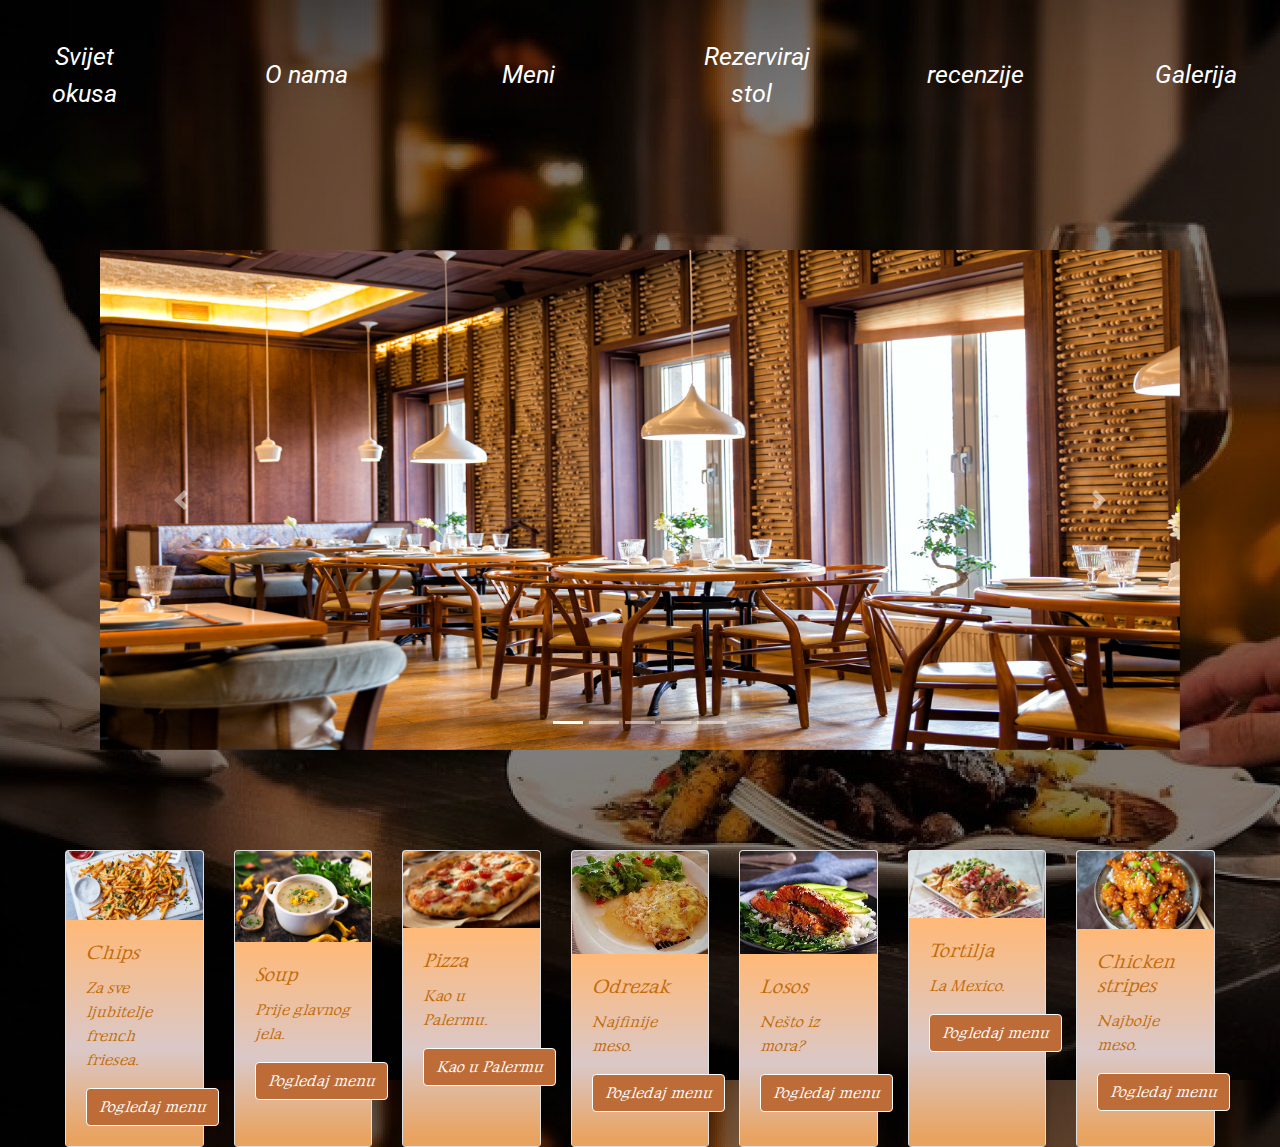
<file: novo/projekt/galerija.html>
<!DOCTYPE html>
<html lang="hr">
<head>
    <meta charset="UTF-8">
    <meta http-equiv="X-UA-Compatible" content="IE=edge">
    <meta name="viewport" content="width=device-width, initial-scale=1.0">
    <title>Document</title>

    <link rel="stylesheet" href="https://maxcdn.bootstrapcdn.com/bootstrap/4.0.0/css/bootstrap.min.css" integrity="sha384-Gn5384xqQ1aoWXA+058RXPxPg6fy4IWvTNh0E263XmFcJlSAwiGgFAW/dAiS6JXm" crossorigin="anonymous">

    <script src="https://code.jquery.com/jquery-3.2.1.slim.min.js" integrity="sha384-KJ3o2DKtIkvYIK3UENzmM7KCkRr/rE9/Qpg6aAZGJwFDMVNA/GpGFF93hXpG5KkN" crossorigin="anonymous"></script>
    <script src="https://cdnjs.cloudflare.com/ajax/libs/popper.js/1.12.9/umd/popper.min.js" integrity="sha384-ApNbgh9B+Y1QKtv3Rn7W3mgPxhU9K/ScQsAP7hUibX39j7fakFPskvXusvfa0b4Q" crossorigin="anonymous"></script>
    <script src="https://maxcdn.bootstrapcdn.com/bootstrap/4.0.0/js/bootstrap.min.js" integrity="sha384-JZR6Spejh4U02d8jOt6vLEHfe/JQGiRRSQQxSfFWpi1MquVdAyjUar5+76PVCmYl" crossorigin="anonymous"></script>
    <link rel="stylesheet" href="css/style.css">
    <link rel="stylesheet" href="https://cdnjs.cloudflare.com/ajax/libs/font-awesome/4.7.0/css/font-awesome.min.css">


</head>
<body class="galerija">



    <div class="navbar">
        <a href="index.html"><span>Svijet okusa</span></a>
        <a href="O_nama.html"><span>O nama</span></a>
        <a href="menu.html"><span>Meni</span></a>
        <a href="rezervirajStol.html"><span>Rezerviraj stol</span></a>
        <a href="recenzije.html"><span>recenzije</span></a>
        <a href="galerija.html"><span>Galerija</span></a>

    </div>





<!--Carousel  bootstrapov doraden-->


<div class="prvicarousel">

    

<div id="carouselExampleIndicators" class="carousel slide" data-ride="carousel">
    <ol class="carousel-indicators">
        <li data-target="#carouselExampleIndicators" data-slide-to="0" class="active"></li>
        <li data-target="#carouselExampleIndicators" data-slide-to="1"></li>
        <li data-target="#carouselExampleIndicators" data-slide-to="2"></li>
        <li data-target="#carouselExampleIndicators" data-slide-to="3"></li>
        <li data-target="#carouselExampleIndicators" data-slide-to="4"></li>
    </ol>
    <div class="carousel-inner">
        <div class="carousel-item active">
            <img class="d-block w-100" src="..//projekt/slike/background2.jpg" alt="First slide">
            <div class="carousel-caption d-none d-md-block">
                
            </div>
        </div>
        <div class="carousel-item">
            <img class="d-block w-100" src="..//projekt/slike/header1.jpg" alt="Second slide">
        </div>
        <div class="carousel-item">
            <img class="d-block w-100" src="..//projekt/slike/test.jpg" alt="Third slide">
        </div>
        <div class="carousel-item">
            <img class="d-block w-100" src="..//projekt/slike/rezerviraj.jpg" alt="Fourth slide">
        </div>
        <div class="carousel-item">
            <img class="d-block w-100" src="..//projekt/slike/menu_background.jpg" alt="Fifth slide">
        </div>
    </div>
    <a class="carousel-control-prev" href="#carouselExampleIndicators" role="button" data-slide="prev">
        <span class="carousel-control-prev-icon" aria-hidden="true"></span>
        <span class="sr-only">Previous</span>
    </a>
    <a class="carousel-control-next" href="#carouselExampleIndicators" role="button" data-slide="next">
        <span class="carousel-control-next-icon" aria-hidden="true"></span>
        <span class="sr-only">Next</span>
    </a>
</div>


    
</div>

<div class="card-deck">

<div class="card" style="width: 18rem;">
  <img class="card-img-top" src="../projekt/slike/chips.jpg" alt="Card image cap">
  <div class="card-body">
    <h5 class="card-title">Chips</h5>
    <p class="card-text">Za sve ljubitelje french friesea.</p>
    <a href="..//projekt/menu.html" class="btn btn-primary">Pogledaj menu</a>
  </div>
</div>

<div class="card" style="width: 18rem;">
  <img class="card-img-top" src="../projekt/slike/juha.jpg" alt="Card image cap">
  <div class="card-body">
    <h5 class="card-title">Soup</h5>
    <p class="card-text">Prije glavnog jela.</p>
    <a href="..//projekt/menu.html" class="btn btn-primary">Pogledaj menu</a>
  </div>
</div>

<div class="card" style="width: 18rem;">
  <img class="card-img-top" src="../projekt/slike/pizza.jpg" alt="Card image cap">
  <div class="card-body">
    <h5 class="card-title">Pizza</h5>
    <p class="card-text">Kao u Palermu.</p>
    <a href="..//projekt/menu.html" class="btn btn-primary">Kao u Palermu</a>
  </div>
</div>

<div class="card" style="width: 18rem;">
  <img class="card-img-top" src="../projekt/slike/podrezak.jpg" alt="Card image cap">
  <div class="card-body">
    <h5 class="card-title"> Odrezak</h5>
    <p class="card-text">Najfinije meso.</p>
    <a href="..//projekt/menu.html" class="btn btn-primary">Pogledaj menu</a>
  </div>
</div>

<div class="card" style="width: 18rem;">
  <img class="card-img-top" src="../projekt/slike/losos.jpg" alt="Card image cap">
  <div class="card-body">
    <h5 class="card-title">Losos</h5>
    <p class="card-text">Nešto iz mora?</p>
    <a href="..//projekt/menu.html" class="btn btn-primary">Pogledaj menu</a>
  </div>
</div>

<div class="card" style="width: 18rem;">
  <img class="card-img-top" src="../projekt/slike/tortila.jpg" alt="Card image cap">
  <div class="card-body">
    <h5 class="card-title">Tortilja </h5>
    <p class="card-text">La Mexico.</p>
    <a href="..//projekt/menu.html" class="btn btn-primary">Pogledaj menu</a>
  </div>
</div>

<div class="card" style="width: 18rem;">
  <img class="card-img-top" src="../projekt/slike/slatkoljutapiletina.jpg" alt="Card image cap">
  <div class="card-body">
    <h5 class="card-title">Chicken stripes </h5>
    <p class="card-text">Najbolje meso.</p>
    <a href="..//projekt/menu.html" class="btn btn-primary">Pogledaj menu</a>
  </div>
</div>


</div>
















</body>
</html>
</file>
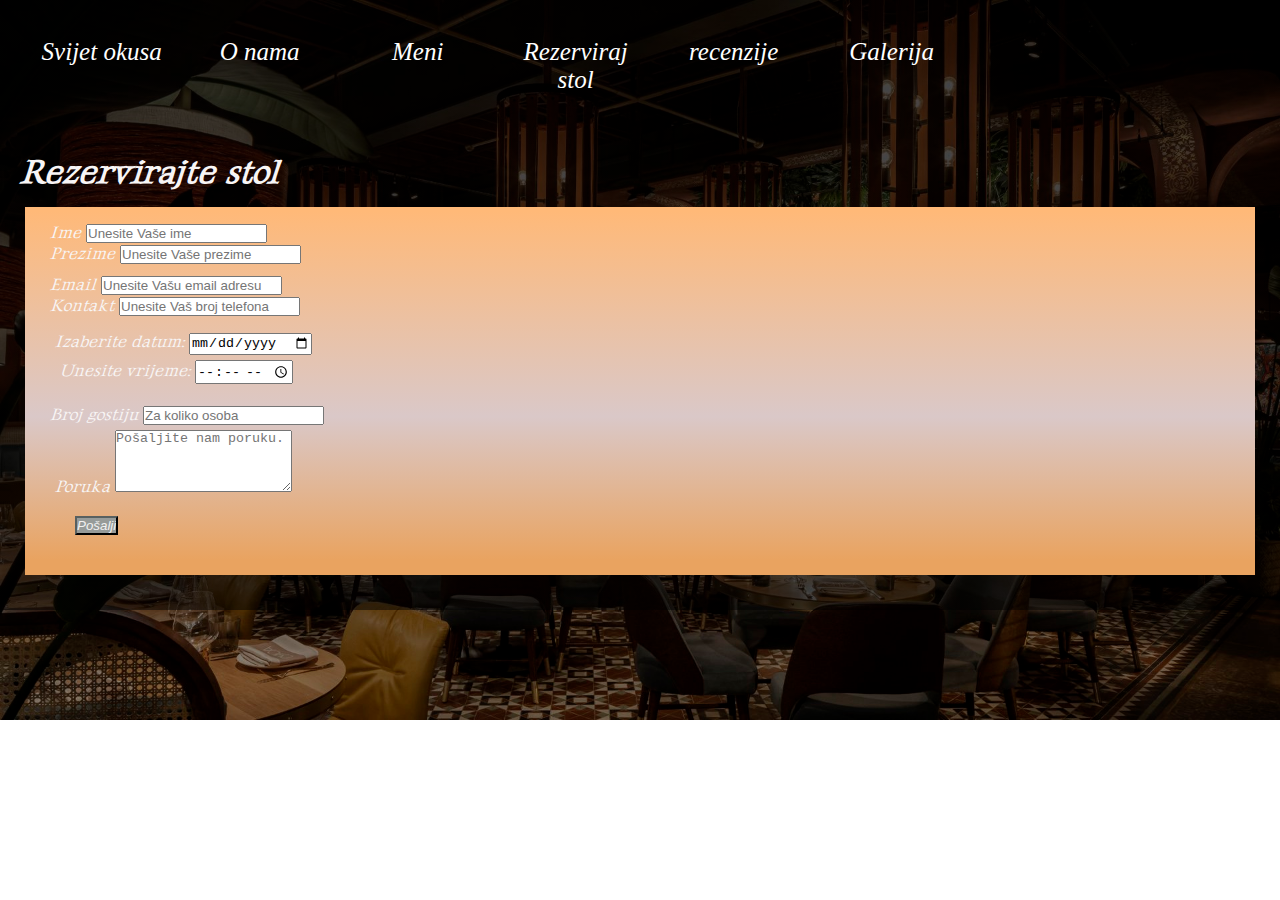
<file: novo/projekt/rezervirajStol.html>
<!DOCTYPE html>
<html lang="hr">
<head>
    <meta charset="UTF-8">
    <meta http-equiv="X-UA-Compatible" content="IE=edge">
    <meta name="viewport" content="width=device-width, initial-scale=1.0">
    <link href="https://cdn.jsdelivr.net/npm/bootstrap@5.1.3/dist/css/bootstrap.min.css" rel="stylesheet"
        integrity="sha384-1BmE4kWBq78iYhFldvKuhfTAU6auU8tT94WrHftjDbrCEXSU1oBoqyl2QvZ6jIW3" crossorigin="anonymous">
    <link rel="stylesheet" href="css/style.css">
    <link rel="stylesheet" href="https://cdnjs.cloudflare.com/ajax/libs/font-awesome/4.7.0/css/font-awesome.min.css">



</head>
<body class="stol">


    <div class="navbar">
        <a href="index.html"><span>Svijet okusa</span></a>
        <a href="O_nama.html"><span>O nama</span></a>
        <a href="menu.html"><span>Meni</span></a>
        <a href="rezervirajStol.html"><span>Rezerviraj stol</span></a>
        <a href="recenzije.html"><span>recenzije</span></a>
        <a href="galerija.html"><span>Galerija</span></a>

    </div>
    


    <!-- Forma uzeta sa bootstrapa random stranice -->

    <div class="container"> <div class=" text-center mt-5 ">
        <h1>Rezervirajte stol</h1>
    </div>
    <div class="row ">
        <div class="col-lg-7 mx-auto">
            <div class="card mt-2 mx-auto p-4 bg-light">
                <div class="card-body bg-light">
                    <div class="container">
                        <!-- ovo ispod connect tocka php makni ak neuspijes-->
                        <form action="?" id="contact-form" role="form" method="get">
                            <div class="controls">
                                <div class="row">
                                    <div class="col-md-6">
                                        <div class="form-group"> <label for="form_name">Ime</label> <input id="form_name" type="text" name="name" class="form-control" placeholder="Unesite Vaše ime" required="required" data-error="Molim Vas uneiste ime."> </div>
                                    </div>
                                    <div class="col-md-6">
                                        <div class="form-group"> <label for="form_lastname">Prezime</label> <input id="form_lastname" type="text" name="surname" class="form-control" placeholder="Unesite Vaše prezime" required="required" data-error="Molim Vas unesite prezime."> </div>
                                    </div>
                                </div>
                                <div class="row">
                                    <div class="col-md-6">
                                        <div class="form-group"> <label for="form_email">Email </label> <input id="form_email" type="email" name="email" class="form-control" placeholder="Unesite Vašu email adresu" required="required" data-error="Unesite ispravan email."> </div>
                                    </div>
                                    <div class="col-md-6">
                                        <div class="form-group"> <label for="form_number">Kontakt</label> <input id="form_number" type="tel" name="tel" class="form-control" placeholder="Unesite Vaš broj telefona" required="required" data-error="Unesite broj telefona."> </div>
                                    </div>
                                </div>

                                <div class="row">
                                    <div class="col-md-6">
                                

                                <div class="row">
                                    <div class="col-md-6">
                                <form action="/action_page.php">
                                    <label for="date">Izaberite datum:</label>
                                    <input type="date" id="izabrani_datum" name="datum">
                                    
                                  

                                </div>



                                <div class="row">
                                    <div class="col-md-6">
                                <form action="/action_page.php">
                                    <label for="time">Unesite vrijeme:</label>
                                    <input type="time" id="time" name="time">
                                  </form>
                                </div>
                            </div>





                            </div>
                        </div>
                    </div>

                    <div class="row">
                        <div class="col-md-6">
                            <div class="form-group"> <label for="gosti">Broj gostiju </label> <input id="bgostiju" type="list" name="brojGosti" class="form-control" placeholder="Za koliko osoba" required="required" data-error="ovo polje je obavezno."> 
                        </div>

                                <div class="row">
                                    <div class="col-md-12">
                                        <div class="form-group"> <label for="form_message">Poruka</label> <textarea id="form_message" name="poruka" class="form-control" placeholder="Pošaljite nam poruku." rows="4" required="not required" data-error="Ostavite nam poruku."></textarea> </div>
                                    </div>
                                    <div class="col-md-12"> <input type="submit" class="btn btn-success btn-send pt-2 btn-block " value="Pošalji"> </div>
                                </div>
                            </div>
                        </form>
                    </div>
                </div>
            </div> <!-- /.8 -->
        </div> <!-- /.row-->
    </div>
</div>













</body>
</html>
</file>
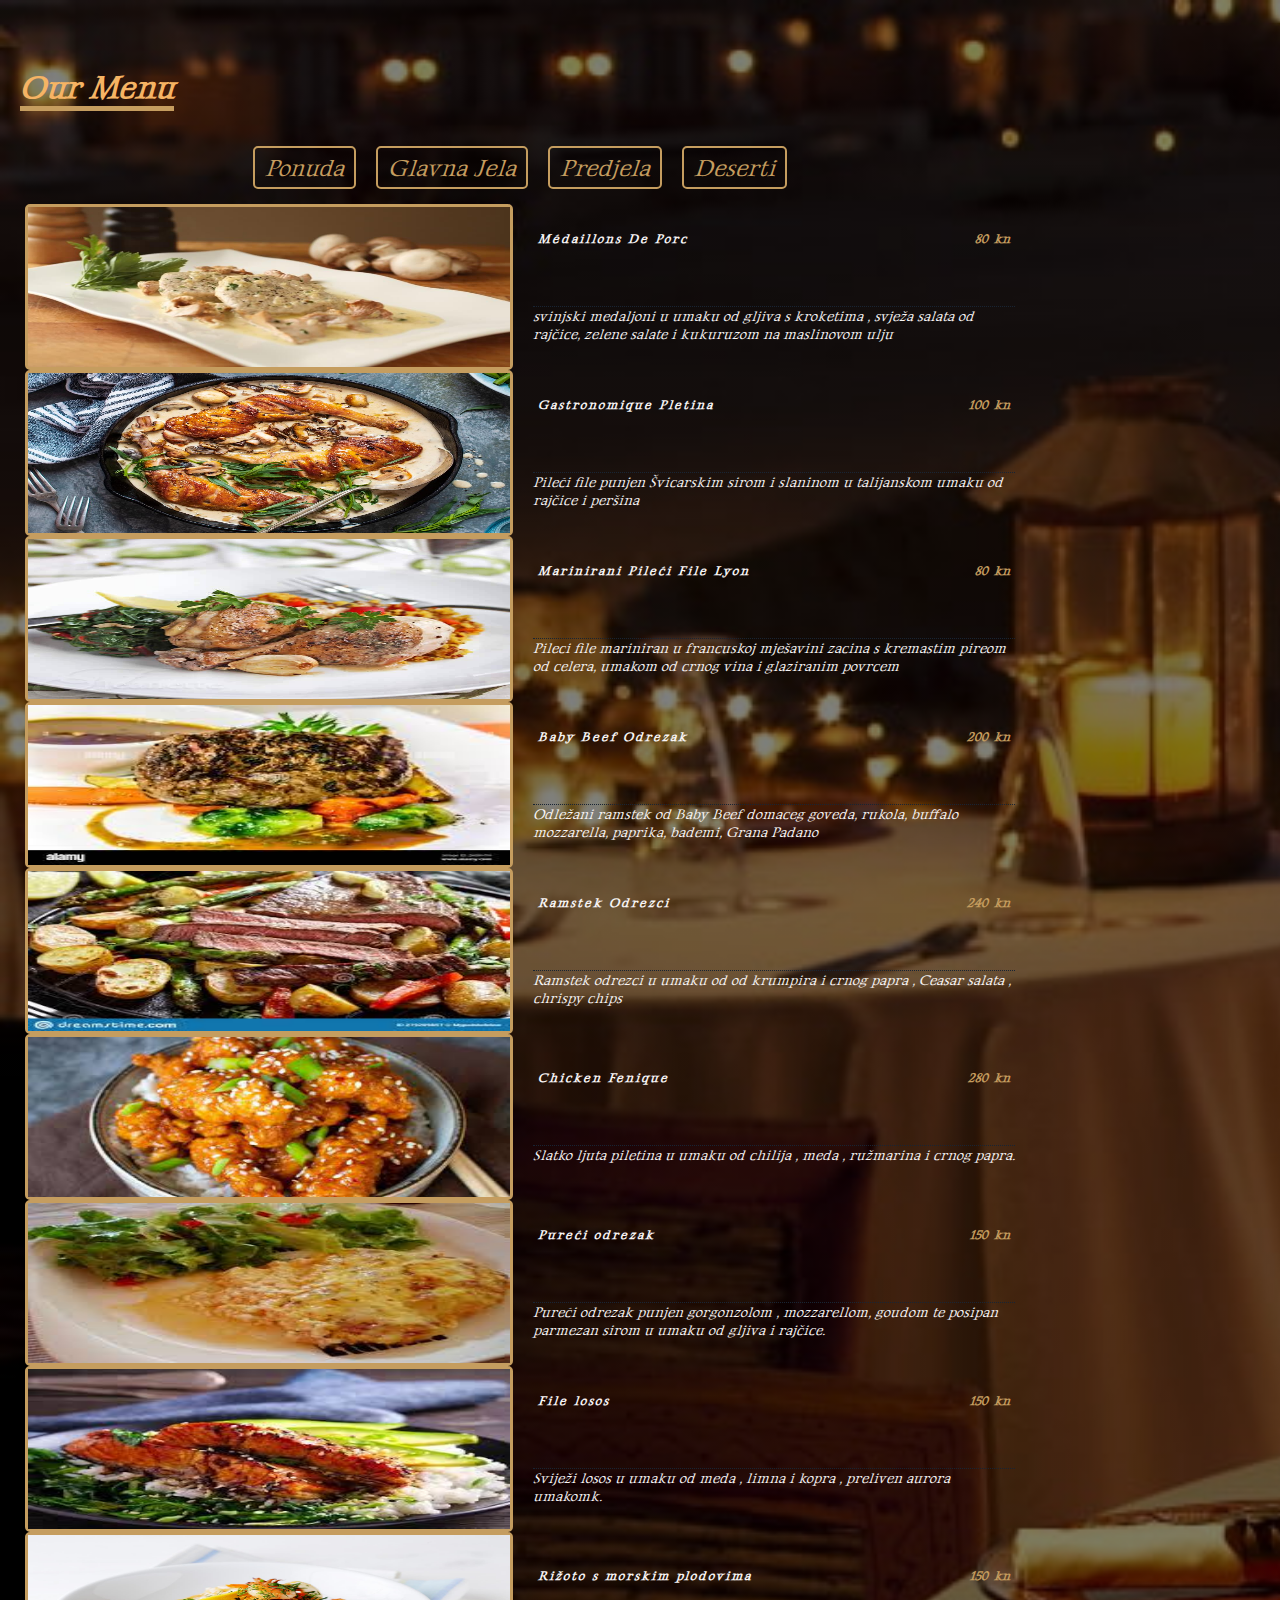
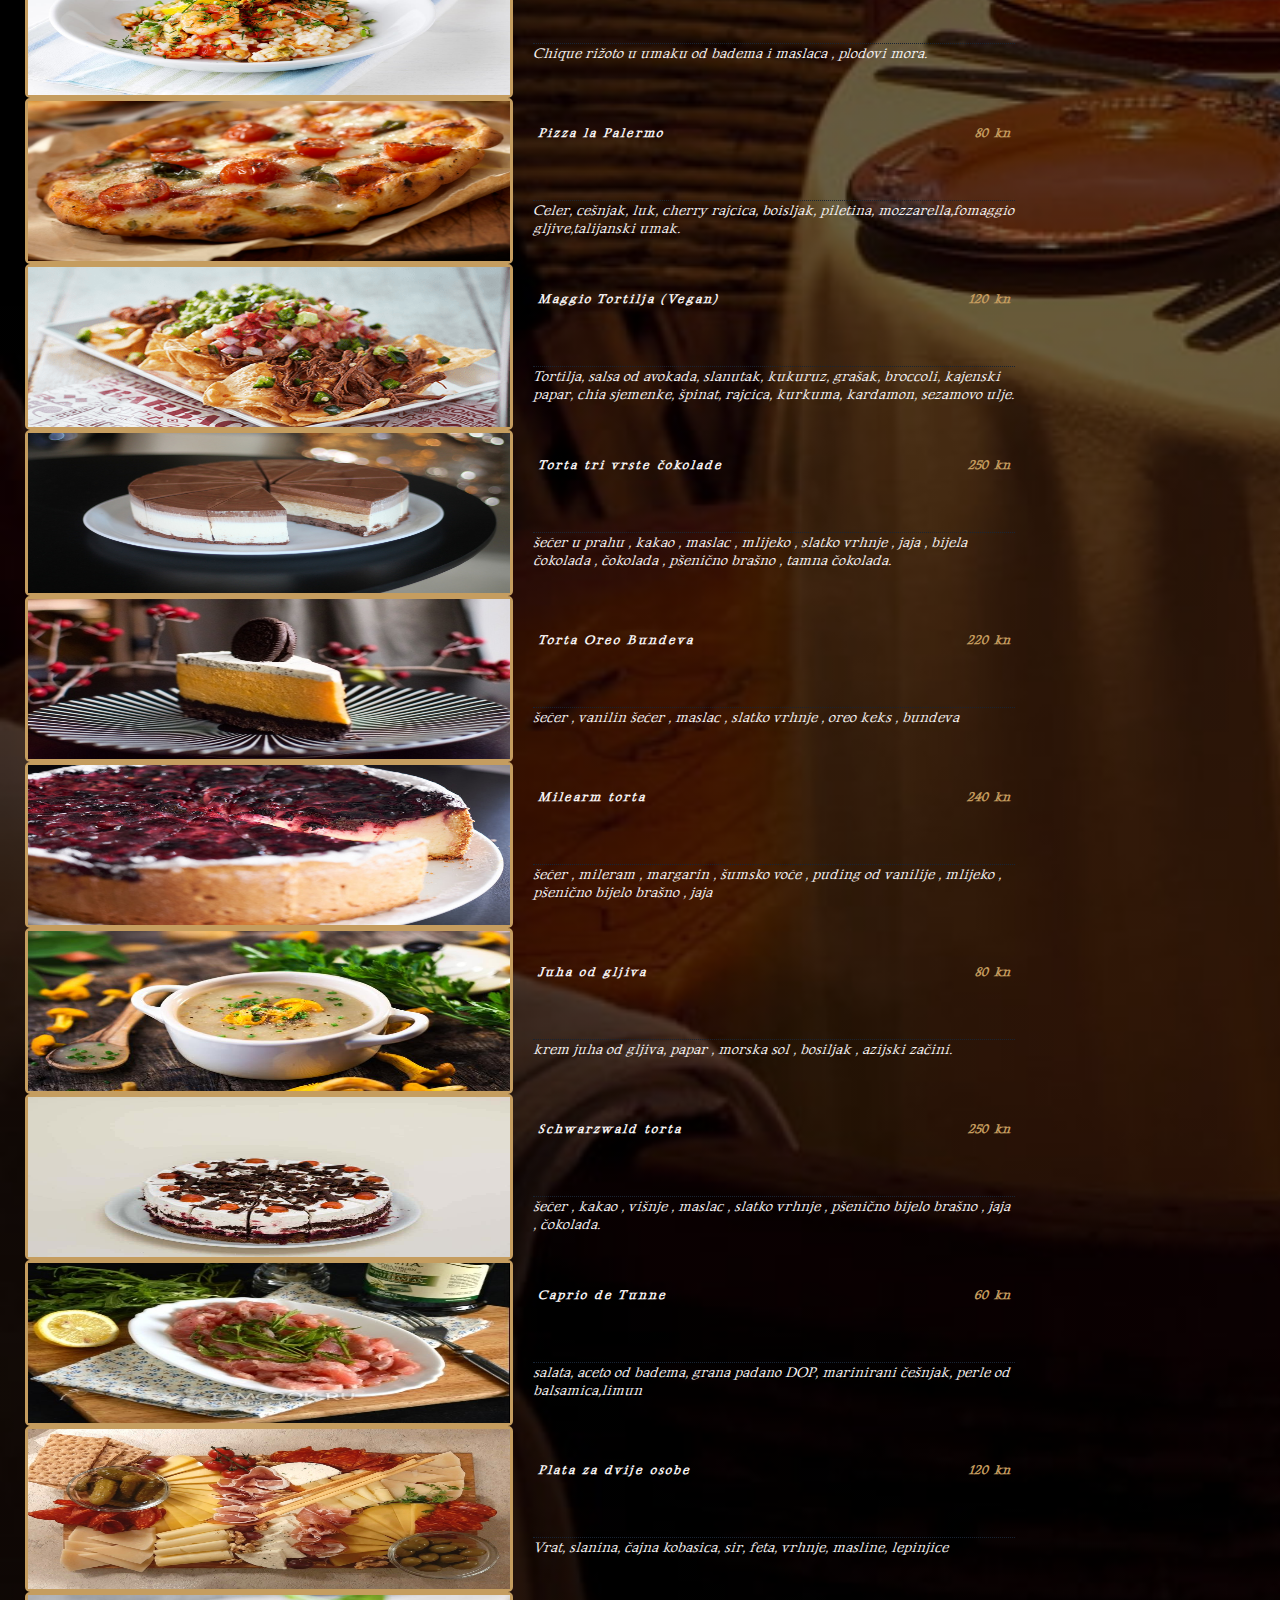
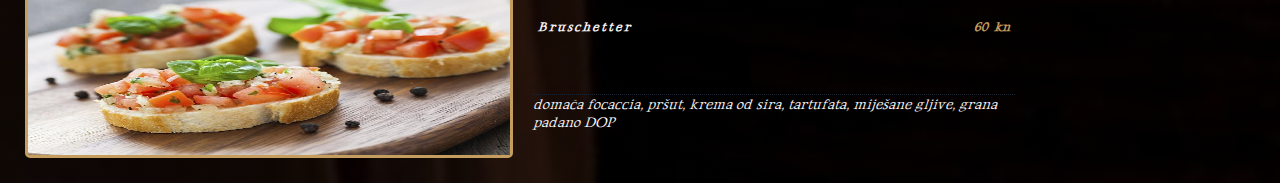
<file: novo/projekt/tester.html>
<!DOCTYPE html>
<html lang="en">
<head>
    <meta charset="UTF-8">
    <meta http-equiv="X-UA-Compatible" content="IE=edge">
    <meta name="viewport" content="width=device-width, initial-scale=1.0">
    <title>Res Menu</title>
    <!-- css -->
    <link rel="stylesheet" href="./css/style.css">
    <!-- bootstrap -->
    <link href="https://cdn.jsdelivr.net/npm/bootstrap@5.0.1/dist/css/bootstrap.min.css" rel="stylesheet" integrity="sha384-+0n0xVW2eSR5OomGNYDnhzAbDsOXxcvSN1TPprVMTNDbiYZCxYbOOl7+AMvyTG2x" crossorigin="anonymous">

</head>
<body class="menu">
    <div class="container" style="max-width: 1000px;">
        <!-- Menu title -->
        <div class="menu-title text-center">
            <span>Our Menu</span>
        </div>
        <!-- catagories -->
        <div class="catagories text-center">
            <ul>
                <li>Ponuda</li>
                <li>Glavna Jela</li>
                <li>Predjela</li>
                <li>Deserti</li>
                
            </ul>
        </div>
    
        <div class="row food-container">
            
                <!-- content div -->
            

           
           
           
        </div>
        

    </div> <!--Container ends here-->
<!-- custom script -->
<script src="menu.js"></script>
<!-- bootstrap scripts -->
<script src="https://cdn.jsdelivr.net/npm/@popperjs/core@2.9.2/dist/umd/popper.min.js" integrity="sha384-IQsoLXl5PILFhosVNubq5LC7Qb9DXgDA9i+tQ8Zj3iwWAwPtgFTxbJ8NT4GN1R8p" crossorigin="anonymous"></script>
<script src="https://cdn.jsdelivr.net/npm/bootstrap@5.0.1/dist/js/bootstrap.min.js" integrity="sha384-Atwg2Pkwv9vp0ygtn1JAojH0nYbwNJLPhwyoVbhoPwBhjQPR5VtM2+xf0Uwh9KtT" crossorigin="anonymous"></script>
</body>
</html>
</file>
<file: novo/projekt/css/style.css>
@import url('https://fonts.googleapis.com/css2?family=Luxurious+Roman&display=swap');
@import url('https://fonts.googleapis.com/css?family=Saira+Semi+Condensed&display=swap');
@import url("https://fonts.googleapis.com/css2?family=Roboto&display=swap");


/*********             INDEX STRANICA     *********/


/* lagan nacin da popunim rubove kod navbara i ostalih stvari , sve automatski margine i padinge stavi na 0 */

* {
  padding: 0;
  margin: 0;
}

/*ako mi se ne svida izgled slova promjeni lux roman'*/
body.index {

  font-family: 'Luxurious Roman';
  background:url("../slike/pocetna.jpg"),no-repeat ;
  background-size:absolute;
  
  }

/* navigacijska traka */

.navbar {
  width: 100%;
  padding: 0.6cm;
  overflow: auto;
  
  
  /*
  background: linear-gradient(0deg, rgba(107,65,25,1) 1%, rgba(8,8,8,1) 44%, rgba(98,62,29,1) 100%); */
  
}

/* linkovi u nav traci */
.navbar a {
  float: left;
  padding: 15px;
  color: rgb(255, 255, 255);
  text-decoration: none;
  font-size: 25px;
  width: 10%; 
  text-align:center; 
  font-style: italic;
}


  /*PROSVJETLI LINKOVE U NAVU KAD SE PRELAZI MISEM ----> UKRADENO OD NEKOG LIKA , NOT RLY STAVIO JE KOD ONLINE */
  .navbar a{
    cursor: pointer
  }
  a span{
    transition: .5s linear
  }
  a:hover span:nth-child(1){
    margin-right: 5px
  }
  a:hover span:nth-child(1):after{
    content: "";
  }
  a:hover span:nth-child(2){
    margin-left: 30px
  }
  a:hover span{
    color: rgb(248, 248, 248);
    text-shadow: 0 0 10px #fff,
                 0 0 20px #fff, 
                 0 0 40px #fff;
  }




a:hover{
  -webkit-transform: scale(1.2);
  -ms-transform: scale(1.2);
  transform: scale(1.2);
  
}



/* mjenjanje boje prilikom prelaska misa */
.navbar a:hover {
  background: linear-gradient(to right, #c26b08, #ec9339,#f37f12, #f18100);
  -webkit-text-fill-color: transparent;
  -webkit-background-clip: text;

}



/*********             MENU STRANICA     *********/
body.menu {
  Background: linear-gradient( rgba(0, 0, 0, 0.5), rgba(0, 0, 0, 0.5)),url("../slike/menu_background.jpg");
  background-repeat: no-repeat;
  background-size: cover;

  
}






/*********             O NAMA STRANICA     *********/
body.O_nama {
  Background: linear-gradient( rgba(0, 0, 0, 0.5), rgba(0, 0, 0, 0.5)),url("../slike/header1.jpg");
  background-size: absolute;
}

.O_nama p {
  font-size: 25px;
  color: #f6b464;
  font-family: "Luxurious Roman";
  width: 30cm;
  height: 1.5cm;
  padding:0.5mm;
  margin: 0.5cm;
  margin-left: 10cm;
  
}

.O_nama h1{
  font-family: "Luxurious Roman";
  color: #eeeae5;
  font-size: 50px;
  height: 1.2cm;
  margin: 1cm;
  margin-left: 20cm;
  }


.O_nama h3{
  font-family: "Luxurious Roman";
  color: #eeeae5;
  font-size: 20px;
  height: 1.2cm;
  margin: 1cm;
  margin-left: 20cm;
}






.button-76 {
  position: relative;
  display: inline-block;
  padding: 30px 61px;
  border-radius: 4px;
  color: #efb01c;
  text-decoration: none;
  text-transform: uppercase;
  overflow: hidden;
  margin: 25px;
  font-family: "Roboto", sans-serif;
  filter: hue-rotate(0deg);
  border: 2px solid #efb01c;
  transition: all 0.1s linear;
}
.button-76:hover {
  border: 1px solid transparent;
}
.button-76:hover span {
  position: absolute;
  display: block;
}
.button-76:hover span:nth-child(1) {
  filter: hue-rotate(0deg);
  top: 0;
  left: 0;
  width: 100%;
  height: 3px;
  background: linear-gradient(90deg, transparent, #efb01c);
  animation: animate1 1s linear infinite;
}
@keyframes animate1 {
  0% {
    left: -100%;
  }
  50%, 100% {
    left: 100%;
  }
}
.button2:hover span:nth-child(2) {
  filter: hue-rotate(60deg);
  top: -100%;
  right: 0;
  width: 3px;
  height: 100%;
  background: linear-gradient(180deg, transparent, #efb01c);
  animation: animate2 1s linear infinite;
  animation-delay: 0.25s;
}
@keyframes animate2 {
  0% {
    top: -100%;
  }
  50%, 100% {
    top: 100%;
  }
}
.button-76:hover span:nth-child(3) {
  filter: hue-rotate(120deg);
  bottom: 0;
  right: 0;
  width: 100%;
  background: linear-gradient(270deg, transparent, #efb01c);
  animation: animate3 1s linear infinite;
  animation-delay: 0.5s;
}
@keyframes animate3 {
  0% {
    right: -100%;
    height: 3px;
  }
  50%, 100% {
    height: 2px;
    right: 100%;
  }
}
.button-76:hover span:nth-child(4) {
  filter: hue-rotate(300deg);
  bottom: -100%;
  left: 0;
  width: 3px;
  height: 100%;
  background: linear-gradient(360deg, transparent, #efb01c);
  animation: animate4 1s linear infinite;
  animation-delay: 0.75s;
}
@keyframes animate4 {
  0% {
    bottom: -100%;
  }
  50%, 100% {
    bottom: 100%;
  }
}





.button-76 {
  background-color: #cf9024;
  background-image: linear-gradient(to bottom right, #fcd34d, #ef4444, #ecc348);
  border: 0;
  border-radius: .25rem;
  box-sizing: border-box;
  color: #fff;
  cursor: pointer;
  font-family: ui-sans-serif,system-ui,-apple-system,system-ui,"Segoe UI",Roboto,"Helvetica Neue",Arial,"Noto Sans",sans-serif,"Apple Color Emoji","Segoe UI Emoji","Segoe UI Symbol","Noto Color Emoji";
  font-size: 12px;
  font-weight: 600;
  line-height: 0.5;
  padding: 1rem;
  text-align: center;
  user-select: none;
  -webkit-user-select: none;
  touch-action: manipulation;
  margin-left: 35%;

}

.button-76:hover {
  box-shadow: none;
}

@media (min-width: 1024px) {
  .button-76 {
    font-size: 20px;
    padding: 1rem 1.5rem;
    line-height: 32px;
  }
}






/*****************MENU*********************/


/*postavi wrapper opcije  za slike u sredinu i marginu stavi na 100 ****/
.wrapper {
  width: 1200px;
  margin: 100px auto;
}


.title {
  margin-bottom: 60px;
}

.title h4 {
  font-family: "Luxurious Roman";
  font-size: 36px;
  position: relative;
  display: inline-block;
  color: rgb(246, 181, 100);
  
}

.title h4 span {
  display: block;
  font-size: 30px;
  font-style: italic;
  margin-bottom: -15px;
  color: rgb(246, 181, 100);
  padding: 50px;
  


}

.title h3 {
  font-size: 25px;
  font-style: italic;
  color: rgb(246, 181, 100);
  padding-right: 50px;
  text-align: center;

}

.menu {
  display: flex;
  flex-wrap: wrap;
  justify-content: space-between;

}


.single-menu {
  flex-basis: 580px;
  margin-bottom: 40px;
  padding-bottom: 40px;
  border-bottom: 1px solid rgb(246, 181, 100);
}



/***ukradeno s yt-a ,omogucuje mi da odabirem elemente po njegovom indexu */
.single-menu:nth-child(5), .single-menu:nth-child(6){
  border-bottom: 0;

}



/** sam da ih postavljam u redove , ok je  ne moram mjenjat kasnije , mozda center ---> postavi novac i opis kod sredine slike */
.single-menu {
  display: flex;
  flex-direction: row;
  align-items: center;
}

.single-menu img {
  max-width: 180px;
  margin-right: 30px;
  border-radius: 50%;
  border: 1px solid rgb(246, 181, 100);
  padding: 3px;



}

.single-menu h4 {
  text-transform:capitalize;
  font-size: 20px;
  border-bottom: 1px dashed rgb(248, 219, 184); /* crta izmedu h4 i paragrampha --> meh nez ocu ostavit */
  font-style: italic;
  border-bottom: 1px dashed rgb(246, 181, 100);
  margin-bottom: 1px dashed rgb(246, 181, 100);
  padding-bottom: 5px;
  font-style: italic;
  color: rgb(246, 181, 100);

}



/**** Cijenu sam stavio na desno --> razlog kom-mozda stavit u sredinu ****/
.single-menu h4 span {
  float: right;
  color: rgb(246, 181, 100);
  font-style: italic;
}


.menu-content p {
  color: rgb(246, 181, 100);
  font-style: italic;
  size: 30px;

}


.sekcija {
  margin: auto;
  padding: auto;
  
  
}







/****rezerviraj stol web page ****/

.stol {
  Background: linear-gradient( rgba(0, 0, 0, 0.5), rgba(0, 0, 0, 0.5)),url("../slike/rezerviraj.jpg");
  background-repeat: no-repeat;
  background-size: cover;
}

.container {
  font-family: "Luxurious Roman";
  margin: 10px;
  padding: 10px;
  font-size: 17px;
  font-style: italic;
  color: #f8f5f5;
  

}

.row {
  padding: 5px;
  
}

.btn-success {
  font-style: italic;
  color: #f1f1f1;
  margin: 20px;
  background-color: #979b99;
  border-color: #0b0c0c;
}


.btn-success:hover {
  color: #fff;
  background-color: #d3982a;
  border-color: #a8690b;
}

.bg-light {

background: rgb(233,163,96);
background: linear-gradient(0deg, rgb(247, 169, 96) 4%, rgba(218,200,200,1) 43%, rgb(252, 176, 105) 99%);
}


/*********galerija html **************/

.prvicarousel {
  padding: 50px;
  margin: 50px;
  top: 0;
  left: 0;
  min-height: 200px;


  font-style: italic;
  color: #c26b08;
  font-family: "Luxurious Roman";

  
}



.galerija {
  Background: linear-gradient( rgba(0, 0, 0, 0.5), rgba(0, 0, 0, 0.5)),url("../slike/galerija.jpg");
}

.carousel-item{
  height: 500px;
} 
.carousel-item img{
  height: 500px;
}



/****BOOTSTRAP CARDS U GALERIJI *************/


.card-deck {
  margin-left: 50px;
  margin-right: 50px;

  font-style: italic;
  color: #c26b08;;
  font-family: "Luxurious Roman";
}

.card-body {
  background: linear-gradient(0deg, rgba(233,163,96,1) 4%, rgba(218,200,200,1) 43%, rgba(255,185,120,1) 99%);
}

.btn-primary {
background-color: #bd6c37;
border-color:white;
}

.btn-primary:hover {
  color: #fff;
  background-color: #d3982a;
  border-color: #a8690b;

}


/************************ test--> video za index stranicu ******************/
.video-container {
  
  top: 0;
  left: 0;
  width: 100%;
  height: 100%;
  
  z-index: -2;
  object-fit: cover;
  position: fixed;
  

}

.recenzijee {
  display: table-row;
}



/***********************************************recenzije************************/
@import url('https://fonts.googleapis.com/css2?family=Open+Sans:wght@300;400;600;700;800&display=swap');

:root{
    --golden : #c59d5f;

}

.menu-title{
    margin-top: 3rem;
}
.menu-title  span{
    font-size: 2rem;
    font-weight: 700;
    width: 10%;
    color:#f6b464;;
    border-bottom: 5px solid var(--golden);
}
.catagories ul {
    display: flex;
    list-style: none;
    justify-content: center;
    margin-top: 30px;
}
.catagories ul li {
    margin: 10px;
    padding: 5px 10px;
    font-size: 1.5rem;
    border: 2px solid var(--golden);
    border-radius: 5px;
    color: var(--golden)
}
.catagories ul li:hover{
    background-color: var(--golden);
    color: white;
}
/* content */
.content{
    display: flex;
    justify-content: center;
    align-items: center;
   
    
}
.content .c-image {
    width: 1000px;
    height: 160px;
    border: 3px solid var(--golden);
    border-radius: 5px;
}
.content .c-image img {
    width: 100%;
    height: 100%;
}
.content .t-n-p{
    margin-left: 20px;
    width: 1000px;
}
.content .t-n-p .header{
  display: flex;
  justify-content: space-between;
  border-bottom: 1px dotted #182433;
  padding: 0px 5px;
}
.content .t-n-p .title {
    font-size: 0.8rem;
    font-weight: 600;
    letter-spacing: 2px;
}
.content .t-n-p .price {
    font-size: 0.8rem;
    font-weight: 800;
    color: var(--golden);
    word-spacing: 2px;
}
.content .t-n-p .des p{
    font-size: 0.9rem;
}


.Precenzije {
  background:url("../slike/rezerviraj.jpg"),no-repeat ;
}


/************test************/


.to-top {
  background: rgb(22, 21, 21);
  position: fixed;
  bottom: 16px;
  right:32px;
  width:50px;
  height:50px;
  border-radius: 50%;
  display: flex;
  align-items: center;
  justify-content: center;
  font-size:32px;
  color:#a8690b;;
  text-decoration: none;
  opacity:0;
  pointer-events: none;
  transition: all .4s;
}

.to-top.active {
  bottom:32px;
  pointer-events: auto;
  opacity:1;
}
</file>
